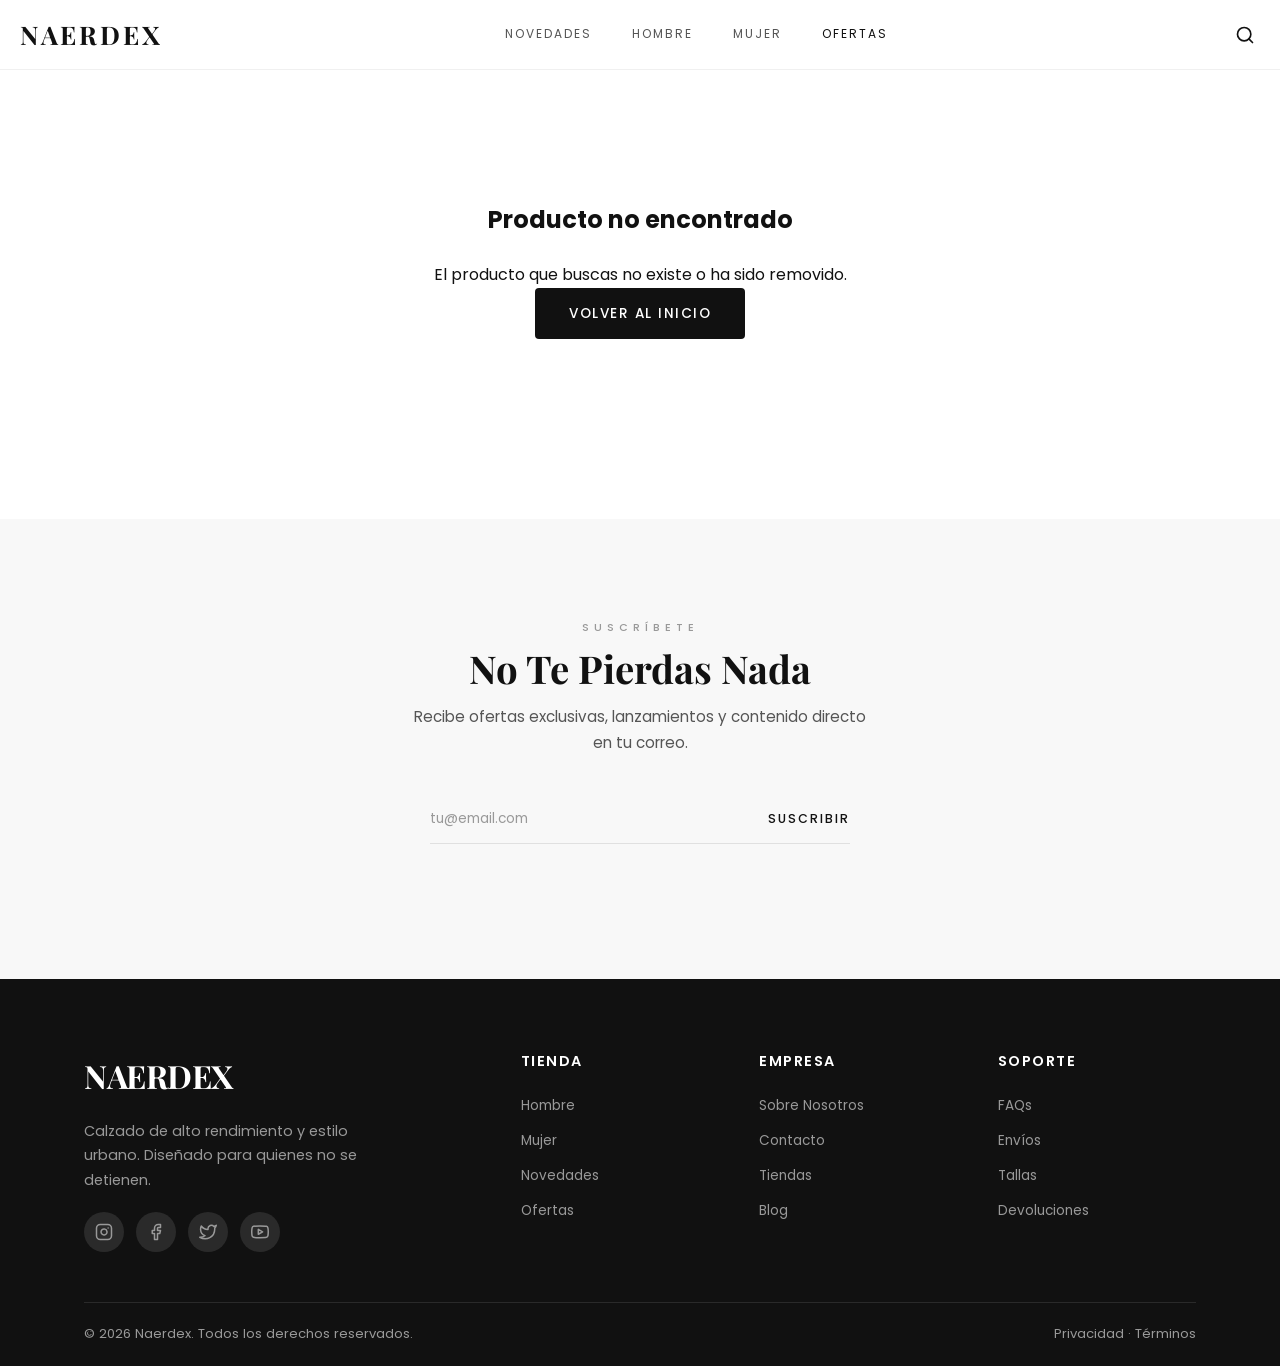
<file: producto.html>
<!DOCTYPE html>
<html lang="es">
<head>
    <meta charset="UTF-8">
    <meta name="viewport" content="width=device-width, initial-scale=1.0">
    <title>Producto | Naerdex</title>
    <meta name="description" content="Detalle del producto Naerdex. Información, especificaciones y reseñas.">
    <link rel="canonical" href="https://naerdex.com/producto.html">
    <link rel="icon" href="data:image/svg+xml,%3Csvg xmlns='http://www.w3.org/2000/svg' viewBox='0 0 64 64'%3E%3Crect width='64' height='64' rx='12' fill='%23111111'/%3E%3Ctext x='50%25' y='54%25' text-anchor='middle' dominant-baseline='middle' font-family='Arial,Helvetica,sans-serif' font-size='42' font-weight='900' fill='white'%3EN%3C/text%3E%3C/svg%3E">
    <link rel="preconnect" href="https://fonts.googleapis.com">
    <link rel="preconnect" href="https://fonts.gstatic.com" crossorigin>
    <link href="https://fonts.googleapis.com/css2?family=Playfair+Display:wght@400;500;600;700;800;900&family=Poppins:wght@300;400;500;600;700&display=swap" rel="stylesheet">
    <link rel="stylesheet" href="style.css">
</head>
<body>

    <div class="page-transition-overlay" id="page-transition"></div>

    <header class="header">
        <div class="container header-container">
            <a href="index.html" class="logo">NAERDEX</a>
            <nav class="nav" id="nav" role="navigation" aria-label="Navegación principal">
                <a href="novedades.html" class="nav-link">Novedades</a>
                <a href="hombre.html" class="nav-link">Hombre</a>
                <a href="mujer.html" class="nav-link">Mujer</a>
                <a href="ofertas.html" class="nav-link sale-link">Ofertas</a>
            </nav>
            <div class="header-actions">
                <button class="icon-btn search-btn" aria-label="Buscar">
                    <svg width="20" height="20" viewBox="0 0 24 24" fill="none" stroke="currentColor" stroke-width="2" stroke-linecap="round" stroke-linejoin="round"><circle cx="11" cy="11" r="8"></circle><line x1="21" y1="21" x2="16.65" y2="16.65"></line></svg>
                </button>
                <button class="icon-btn mobile-menu-btn" id="mobile-menu-btn" aria-label="Abrir menú" aria-expanded="false">
                    <svg class="menu-icon" width="22" height="22" viewBox="0 0 24 24" fill="none" stroke="currentColor" stroke-width="2" stroke-linecap="round" stroke-linejoin="round"><line x1="3" y1="6" x2="21" y2="6"></line><line x1="3" y1="12" x2="21" y2="12"></line><line x1="3" y1="18" x2="21" y2="18"></line></svg>
                    <svg class="close-icon" width="22" height="22" viewBox="0 0 24 24" fill="none" stroke="currentColor" stroke-width="2" stroke-linecap="round" stroke-linejoin="round" style="display:none"><line x1="18" y1="6" x2="6" y2="18"></line><line x1="6" y1="6" x2="18" y2="18"></line></svg>
                </button>
            </div>
        </div>
    </header>

    <div class="mobile-overlay" id="mobile-overlay"></div>

    <div class="search-overlay" id="search-overlay" role="dialog" aria-label="Buscar productos">
        <button class="search-close" aria-label="Cerrar búsqueda">
            <svg width="24" height="24" viewBox="0 0 24 24" fill="none" stroke="currentColor" stroke-width="2" stroke-linecap="round" stroke-linejoin="round"><line x1="18" y1="6" x2="6" y2="18"></line><line x1="6" y1="6" x2="18" y2="18"></line></svg>
        </button>
        <input type="text" class="search-input" placeholder="Buscar productos, categorías..." autocomplete="off">
        <div class="search-results"></div>
    </div>

    <main class="product-detail">
    </main>

    <!-- Newsletter -->
    <section class="newsletter-section">
        <div class="container newsletter-content fade-in">
            <span class="section-label">Suscríbete</span>
            <h2 class="section-title">No Te Pierdas Nada</h2>
            <p class="section-subtitle">Recibe ofertas exclusivas, lanzamientos y contenido directo en tu correo.</p>
            <form id="newsletter-form">
                <input type="email" placeholder="tu@email.com" required aria-label="Correo electrónico">
                <button type="submit">Suscribir</button>
            </form>
            <p id="newsletter-msg"></p>
        </div>
    </section>

    <!-- Footer -->
    <footer class="footer">
        <div class="container">
            <div class="footer-container">
                <div class="footer-brand">
                    <a href="index.html" class="logo">NAERDEX</a>
                    <p>Calzado de alto rendimiento y estilo urbano. Diseñado para quienes no se detienen.</p>
                    <div class="footer-social">
                        <a href="#" aria-label="Instagram"><svg width="18" height="18" viewBox="0 0 24 24" fill="none" stroke="currentColor" stroke-width="2" stroke-linecap="round" stroke-linejoin="round"><rect x="2" y="2" width="20" height="20" rx="5" ry="5"></rect><path d="M16 11.37A4 4 0 1 1 12.63 8 4 4 0 0 1 16 11.37z"></path><line x1="17.5" y1="6.5" x2="17.51" y2="6.5"></line></svg></a>
                        <a href="#" aria-label="Facebook"><svg width="18" height="18" viewBox="0 0 24 24" fill="none" stroke="currentColor" stroke-width="2" stroke-linecap="round" stroke-linejoin="round"><path d="M18 2h-3a5 5 0 0 0-5 5v3H7v4h3v8h4v-8h3l1-4h-4V7a1 1 0 0 1 1-1h3z"></path></svg></a>
                        <a href="#" aria-label="Twitter"><svg width="18" height="18" viewBox="0 0 24 24" fill="none" stroke="currentColor" stroke-width="2" stroke-linecap="round" stroke-linejoin="round"><path d="M23 3a10.9 10.9 0 0 1-3.14 1.53 4.48 4.48 0 0 0-7.86 3v1A10.66 10.66 0 0 1 3 4s-4 9 5 13a11.64 11.64 0 0 1-7 2c9 5 20 0 20-11.5a4.5 4.5 0 0 0-.08-.83A7.72 7.72 0 0 0 23 3z"></path></svg></a>
                        <a href="#" aria-label="YouTube"><svg width="18" height="18" viewBox="0 0 24 24" fill="none" stroke="currentColor" stroke-width="2" stroke-linecap="round" stroke-linejoin="round"><path d="M22.54 6.42a2.78 2.78 0 0 0-1.94-2C18.88 4 12 4 12 4s-6.88 0-8.6.46a2.78 2.78 0 0 0-1.94 2A29 29 0 0 0 1 11.75a29 29 0 0 0 .46 5.33A2.78 2.78 0 0 0 3.4 19.1c1.72.46 8.6.46 8.6.46s6.88 0 8.6-.46a2.78 2.78 0 0 0 1.94-2 29 29 0 0 0 .46-5.25 29 29 0 0 0-.46-5.43z"></path><polygon points="9.75 15.02 15.5 11.75 9.75 8.48 9.75 15.02"></polygon></svg></a>
                    </div>
                </div>
                <div class="footer-links">
                    <h4>Tienda</h4>
                    <a href="hombre.html">Hombre</a>
                    <a href="mujer.html">Mujer</a>
                    <a href="novedades.html">Novedades</a>
                    <a href="ofertas.html">Ofertas</a>
                </div>
                <div class="footer-links">
                    <h4>Empresa</h4>
                    <a href="sobre-nosotros.php">Sobre Nosotros</a>
                    <a href="contacto.php">Contacto</a>
                    <a href="tiendas.php">Tiendas</a>
                    <a href="blog.php">Blog</a>
                </div>
                <div class="footer-links">
                    <h4>Soporte</h4>
                    <a href="faqs.php">FAQs</a>
                    <a href="envios.php">Envíos</a>
                    <a href="tallas.php">Tallas</a>
                    <a href="devoluciones.php">Devoluciones</a>
                </div>
            </div>
            <div class="footer-bottom">
                <span>&copy; 2026 Naerdex. Todos los derechos reservados.</span>
                <div><a href="#">Privacidad</a> &middot; <a href="#">Términos</a></div>
            </div>
        </div>
    </footer>

    <button class="back-to-top" id="back-to-top" aria-label="Volver arriba">
        <svg width="20" height="20" viewBox="0 0 24 24" fill="none" stroke="currentColor" stroke-width="2.5" stroke-linecap="round" stroke-linejoin="round"><polyline points="18 15 12 9 6 15"></polyline></svg>
    </button>

    <script src="script.js" defer></script>
</body>
</html>
</file>
<file: style.css>
/* --- Variables y Configuración Base --- */
:root {
    --bg-main: #ffffff;
    --bg-secondary: #f8f8f8;
    --bg-dark: #1a1a1a;
    --bg-darker: #111111;
    --text-primary: #111111;
    --text-secondary: #555555;
    --text-light: #999999;
    --accent: #111111;
    --accent-hover: #333333;
    --sale-color: #8B0000;
    --card-shadow: 0 1px 3px rgba(0,0,0,0.04);
    --card-shadow-hover: 0 4px 20px rgba(0,0,0,0.08);
    --card-border: #e0e0e0;
    --font-family: 'Poppins', sans-serif;
    --font-display: 'Playfair Display', serif;
    --transition: all 0.4s cubic-bezier(0.25, 0.46, 0.45, 0.94);
    --transition-slow: all 0.6s cubic-bezier(0.25, 0.46, 0.45, 0.94);
    --header-height: 70px;
    --radius-sm: 4px;
    --radius-md: 4px;
    --radius-lg: 8px;
}

/* --- Dark Mode --- */
[data-theme="dark"] {
    --bg-main: #1a1a1a;
    --bg-secondary: #222222;
    --bg-dark: #111111;
    --bg-darker: #0a0a0a;
    --text-primary: #f0f0f0;
    --text-secondary: #aaaaaa;
    --text-light: #777777;
    --accent: #ffffff;
    --accent-hover: #cccccc;
    --sale-color: #ff6b6b;
    --card-shadow: 0 1px 3px rgba(0,0,0,0.2);
    --card-shadow-hover: 0 4px 20px rgba(0,0,0,0.4);
    --card-border: #2a2a2a;
}

[data-theme="dark"] .header {
    background: rgba(26, 26, 26, 0.97);
    border-bottom: 1px solid rgba(255,255,255,0.06);
}

[data-theme="dark"] .benefit-item {
    background: #222222;
}

[data-theme="dark"] .cat-card-image {
    background: #2a2a2a;
}

[data-theme="dark"] .price-filters {
    border-top-color: #2a2a2a;
}

[data-theme="dark"] .nav-link {
    color: #999999;
}

[data-theme="dark"] .nav-link.active {
    color: #f0f0f0;
}

[data-theme="dark"] .nav-link.active::after {
    background-color: var(--accent);
}

[data-theme="dark"] .nav {
    background-color: transparent;
}

[data-theme="dark"] .filter-btn {
    color: #aaa;
}

[data-theme="dark"] .filter-btn.active {
    color: #f0f0f0;
}

[data-theme="dark"] .filter-btn::after,
[data-theme="dark"] .filter-btn.active::after {
    background-color: #f0f0f0;
}

[data-theme="dark"] .buy-btn {
    border-color: #333;
    color: #f0f0f0;
}

[data-theme="dark"] .buy-btn:hover {
    background-color: #f0f0f0;
    color: #1a1a1a;
    border-color: #f0f0f0;
}

[data-theme="dark"] .newsletter-section {
    background: #111111;
}

[data-theme="dark"] .footer {
    background-color: #0a0a0a;
}

[data-theme="dark"] .footer-social a {
    background: #333;
}

[data-theme="dark"] .btn-primary {
    background-color: #f0f0f0;
    color: #1a1a1a;
}

[data-theme="dark"] .btn-primary:hover {
    background-color: #ccc;
}

[data-theme="dark"] .btn-outline {
    color: #f0f0f0;
    border-color: #f0f0f0;
}

[data-theme="dark"] .btn-outline:hover {
    background: #f0f0f0;
    color: #1a1a1a;
}

[data-theme="dark"] .back-to-top {
    background: #f0f0f0;
    color: #1a1a1a;
}

[data-theme="dark"] .search-overlay {
    background: rgba(10, 10, 10, 0.95);
}

[data-theme="dark"] .search-input {
    background: #333;
    color: #f0f0f0;
    border-color: #555;
}

[data-theme="dark"] .search-result-card {
    background: #222222;
    border-color: #2a2a2a;
}

[data-theme="dark"] .search-no-results {
    color: #777;
}

[data-theme="dark"] .product-detail {
    background: #1a1a1a;
    color: #f0f0f0;
}

[data-theme="dark"] .detail-main-image {
    background: #2a2a2a;
}

[data-theme="dark"] .detail-main-image img {
    mix-blend-mode: screen;
}

[data-theme="dark"] .detail-info {
    color: #f0f0f0;
}

[data-theme="dark"] .detail-type {
    color: #aaa;
}

[data-theme="dark"] .detail-description {
    color: #ccc;
}

[data-theme="dark"] .detail-specs {
    background: #222222;
    border-color: #2a2a2a;
}

[data-theme="dark"] .spec-row {
    border-bottom-color: #2a2a2a;
}

[data-theme="dark"] .spec-label {
    color: #aaa;
}

[data-theme="dark"] .spec-value {
    color: #f0f0f0;
}

[data-theme="dark"] .review-card {
    background: #222222;
    border-color: #2a2a2a;
}

[data-theme="dark"] .detail-buy-btn {
    background: var(--accent);
    color: #1a1a1a;
    border-color: var(--accent);
}

[data-theme="dark"] .detail-buy-btn:hover {
    background: var(--accent-hover);
}

[data-theme="dark"] .size-btn {
    border-color: #555;
    color: #f0f0f0;
}

[data-theme="dark"] .size-btn.active {
    background: var(--accent);
    color: #fff;
    border-color: var(--accent);
}

[data-theme="dark"] .thumb-btn {
    border-color: #333;
}

[data-theme="dark"] .thumb-btn.active {
    border-color: var(--accent);
}

[data-theme="dark"] .breadcrumb a {
    color: #aaa;
}

[data-theme="dark"] .breadcrumb span {
    color: #f0f0f0;
}

[data-theme="dark"] .old-price {
    color: #666;
}

[data-theme="dark"] .detail-disclaimer {
    color: #777;
}

[data-theme="dark"] .page-transition-overlay {
    background: #1a1a1a;
}

[data-theme="dark"] .load-more-btn {
    border-color: #333;
    color: #f0f0f0;
}

[data-theme="dark"] .load-more-btn:hover {
    background: #f0f0f0;
    color: #1a1a1a;
    border-color: #f0f0f0;
}

[data-theme="dark"] .detail-add-cart-btn {
    border-color: var(--accent) !important;
    color: var(--accent) !important;
}

* { margin: 0; padding: 0; box-sizing: border-box; }
html { scroll-behavior: smooth; }

body {
    font-family: var(--font-family);
    background-color: var(--bg-main);
    color: var(--text-primary);
    line-height: 1.7;
    overflow-x: hidden;
}

/* --- Accesibilidad --- */
.sr-only {
    position: absolute;
    width: 1px;
    height: 1px;
    padding: 0;
    margin: -1px;
    overflow: hidden;
    clip: rect(0, 0, 0, 0);
    white-space: nowrap;
    border: 0;
}

/* --- Container --- */
.container {
    width: 90%;
    max-width: 1300px;
    margin: 0 auto;
    padding: 0 20px;
}

/* --- Scroll offset --- */
.hero, .page-hero, .categories-section, .shop-section, .benefits-inline,
.new-arrivals, .sale-section, .newsletter-section {
    scroll-margin-top: var(--header-height);
}

/* --- Animaciones fade-in --- */
.fade-in {
    opacity: 0;
    transform: translateY(30px);
    transition: opacity 0.6s ease, transform 0.6s ease;
}

.fade-in-visible {
    opacity: 1;
    transform: translateY(0);
}

/* --- Stagger animation --- */
@keyframes staggerSlideUp {
    from {
        opacity: 0;
        transform: translateY(25px);
    }
    to {
        opacity: 1;
        transform: translateY(0);
    }
}

.stagger-item {
    opacity: 0;
    animation: staggerSlideUp 0.5s ease forwards;
}

/* --- Page Transition --- */
.page-transition-overlay {
    position: fixed;
    top: 0; left: 0;
    width: 100%; height: 100%;
    background: var(--bg-main);
    z-index: 10000;
    opacity: 0;
    pointer-events: none;
    transition: opacity 0.4s ease;
}

.page-transition-overlay.active {
    opacity: 1;
    pointer-events: all;
}

/* --- Botones --- */
.btn {
    display: inline-block;
    padding: 14px 34px;
    font-weight: 500;
    text-transform: uppercase;
    text-decoration: none;
    border-radius: var(--radius-sm);
    letter-spacing: 1.5px;
    transition: var(--transition);
    border: none;
    cursor: pointer;
    font-size: 0.85rem;
    font-family: var(--font-family);
}

.btn-primary {
    background-color: var(--text-primary);
    color: white;
}

.btn-primary:hover {
    background-color: #333;
    transform: translateY(-2px);
    box-shadow: 0 4px 15px rgba(0,0,0,0.15);
}

.btn-outline {
    background: transparent;
    color: var(--text-primary);
    border: 2px solid var(--text-primary);
}

.btn-outline:hover {
    background: var(--text-primary);
    color: white;
}

.btn-white {
    background: white;
    color: var(--text-primary);
}

.btn-white:hover {
    background: #f0f0f0;
    transform: translateY(-2px);
}

.btn-text {
    color: white;
    text-decoration: none;
    font-weight: 500;
    margin-top: 10px;
    display: inline-block;
    transition: var(--transition);
}

.btn-text:hover {
    letter-spacing: 2px;
}

/* --- Header & Nav --- */
.header {
    background: rgba(255, 255, 255, 0.97);
    backdrop-filter: blur(16px);
    -webkit-backdrop-filter: blur(16px);
    padding: 0;
    height: var(--header-height);
    position: sticky;
    top: 0;
    z-index: 1000;
    border-bottom: 1px solid rgba(0,0,0,0.06);
    display: flex;
    align-items: center;
}

.header-container {
    display: flex;
    justify-content: space-between;
    align-items: center;
    width: 100%;
}

.logo {
    font-family: var(--font-display);
    font-size: 1.6rem;
    font-weight: 700;
    color: var(--text-primary);
    text-decoration: none;
    letter-spacing: 3px;
}

.nav {
    display: flex;
    gap: 40px;
}

.nav-link {
    text-decoration: none;
    color: var(--text-secondary);
    font-weight: 400;
    font-size: 0.75rem;
    text-transform: uppercase;
    letter-spacing: 2px;
    position: relative;
    padding-bottom: 0;
    transition: opacity 0.3s ease;
}

.nav-link:hover { opacity: 0.5; }

.nav-link::after { display: none; }

.nav-link.active {
    color: var(--text-primary);
    font-weight: 500;
}

.nav-link.active::after { display: none; }

.sale-link { color: var(--text-primary); font-weight: 400; }

.header-actions { display: flex; gap: 12px; align-items: center; }

.icon-btn {
    background: none;
    border: none;
    cursor: pointer;
    display: flex;
    align-items: center;
    justify-content: center;
    color: var(--text-primary);
    padding: 5px;
    transition: var(--transition);
}

.icon-btn:hover { color: var(--accent); }

.icon-btn svg { display: block; }

/* --- Search Overlay --- */
.search-overlay {
    position: fixed;
    top: 0; left: 0;
    width: 100%; height: 100%;
    background: rgba(255, 255, 255, 0.97);
    backdrop-filter: blur(12px);
    -webkit-backdrop-filter: blur(12px);
    z-index: 2000;
    display: flex;
    flex-direction: column;
    align-items: center;
    justify-content: flex-start;
    padding-top: 120px;
    opacity: 0;
    pointer-events: none;
    transition: opacity 0.3s ease;
}

.search-overlay.active {
    opacity: 1;
    pointer-events: all;
}

.search-close {
    position: absolute;
    top: 24px;
    right: 30px;
    background: none;
    border: none;
    cursor: pointer;
    color: var(--text-primary);
    padding: 8px;
    transition: var(--transition);
}

.search-close:hover {
    color: var(--accent);
    transform: rotate(90deg);
}

.search-close svg { display: block; }

.search-input {
    width: 90%;
    max-width: 600px;
    padding: 18px 24px;
    font-size: 1.15rem;
    font-family: var(--font-family);
    border: 1px solid var(--card-border);
    border-radius: var(--radius-sm);
    outline: none;
    transition: var(--transition);
    background: var(--bg-main);
    color: var(--text-primary);
}

.search-input::placeholder {
    color: var(--text-light);
}

.search-input:focus {
    border-color: var(--accent);
    box-shadow: 0 0 0 3px rgba(0,0,0,0.05);
}

.search-results {
    width: 90%;
    max-width: 600px;
    margin-top: 20px;
}

.search-results-grid {
    display: flex;
    flex-direction: column;
    gap: 10px;
}

.search-result-card {
    display: flex;
    align-items: center;
    gap: 16px;
    padding: 14px 18px;
    background: var(--bg-main);
    border: 1px solid var(--card-border);
    border-radius: var(--radius-sm);
    text-decoration: none;
    color: var(--text-primary);
    transition: var(--transition);
}

.search-result-card:hover {
    border-color: var(--accent);
    box-shadow: var(--card-shadow-hover);
    transform: translateY(-2px);
}

.search-result-card img {
    width: 60px;
    height: 45px;
    object-fit: cover;
    border-radius: var(--radius-sm);
}

.search-result-info {
    display: flex;
    flex-direction: column;
    gap: 2px;
}

.search-result-brand {
    font-size: 0.62rem;
    text-transform: uppercase;
    letter-spacing: 1.5px;
    color: var(--accent);
    font-weight: 700;
}

.search-result-type {
    font-size: 0.68rem;
    text-transform: uppercase;
    letter-spacing: 1px;
    color: var(--text-light);
}

.search-result-name {
    font-size: 0.92rem;
    font-weight: 600;
}

.search-result-price {
    font-size: 0.88rem;
    color: var(--accent);
    font-weight: 600;
}

.search-no-results {
    text-align: center;
    color: var(--text-secondary);
    padding: 30px;
    font-size: 0.95rem;
}

/* --- Menú Móvil --- */
.mobile-menu-btn { display: none; }

.mobile-overlay {
    display: none;
    position: fixed;
    top: 0; left: 0;
    width: 100%; height: 100%;
    background: rgba(0, 0, 0, 0.5);
    z-index: 999;
    opacity: 0;
    transition: opacity 0.3s ease;
    backdrop-filter: blur(2px);
}

.mobile-overlay.active {
    display: block;
    opacity: 1;
}

/* --- Hero Section --- */
.hero {
    min-height: 85vh;
    display: flex;
    align-items: center;
    justify-content: center;
    position: relative;
    background-size: cover;
    background-position: center;
    background-repeat: no-repeat;
    padding: 120px 0;
    overflow: hidden;
}

.hero::before {
    content: '';
    position: absolute;
    inset: 0;
    background: linear-gradient(135deg, rgba(0,0,0,0.65) 0%, rgba(0,0,0,0.25) 100%);
    z-index: 1;
}

.hero-inner {
    position: relative;
    z-index: 2;
    display: flex;
    flex-direction: column;
    align-items: center;
    text-align: center;
    gap: 40px;
    max-width: 700px;
}

.hero-text {
    display: flex;
    flex-direction: column;
    align-items: center;
}

.hero-label {
    display: block;
    text-transform: uppercase;
    letter-spacing: 6px;
    font-size: 0.7rem;
    color: rgba(255,255,255,0.8);
    font-weight: 500;
    margin-bottom: 24px;
}

.hero-title {
    font-family: var(--font-display);
    font-size: clamp(3.5rem, 7vw, 6.5rem);
    font-weight: 700;
    line-height: 0.95;
    color: #fff;
    margin-bottom: 32px;
    text-shadow: 0 2px 20px rgba(0,0,0,0.3);
}

.hero-line {
    width: 60px;
    height: 1px;
    background: rgba(255,255,255,0.6);
    margin-left: auto;
    margin-right: auto;
    margin-bottom: 28px;
}

.hero-description {
    font-size: 1rem;
    color: rgba(255,255,255,0.8);
    font-weight: 300;
    line-height: 1.8;
    max-width: 480px;
    margin-left: auto;
    margin-right: auto;
    margin-bottom: 36px;
}

.hero-link {
    display: inline-block;
    font-size: 0.8rem;
    font-weight: 500;
    text-transform: uppercase;
    letter-spacing: 2px;
    color: #fff;
    text-decoration: none;
    position: relative;
    transition: var(--transition);
}

.hero-link::after {
    content: '';
    position: absolute;
    bottom: -4px;
    left: 0;
    width: 0;
    height: 1px;
    background: #fff;
    transition: width 0.4s cubic-bezier(0.25, 0.46, 0.45, 0.94);
}

.hero-link:hover::after {
    width: 100%;
}

/* --- Page Hero (Sub-páginas) --- */
.page-hero {
    height: 45vh;
    min-height: 320px;
    background-size: cover;
    background-position: center;
    position: relative;
    display: flex;
    align-items: center;
    justify-content: center;
    color: white;
    text-align: center;
    overflow: hidden;
}

.page-hero::before {
    content: '';
    position: absolute;
    inset: 0;
    background: linear-gradient(135deg, rgba(0,0,0,0.6) 0%, rgba(0,0,0,0.1) 100%);
    z-index: 1;
}

.page-hero .hero-content {
    position: relative;
    z-index: 10;
    max-width: 700px;
}

.page-hero .hero-subtitle {
    text-transform: uppercase;
    letter-spacing: 5px;
    font-size: 0.75rem;
    color: rgba(255,255,255,0.8);
    font-weight: 400;
}

.page-hero .hero-title {
    font-family: var(--font-display);
    font-size: 3.2rem;
    font-weight: 700;
    line-height: 1.1;
    margin: 15px 0 18px;
    text-shadow: 0 2px 10px rgba(0,0,0,0.3);
}

.page-hero .hero-description {
    font-size: 1rem;
    margin-bottom: 0;
    font-weight: 300;
    opacity: 0.9;
    max-width: 500px;
    margin-left: auto;
    margin-right: auto;
    line-height: 1.7;
}

/* Sale badge */
.sale-badge {
    display: inline-block;
    background: #d32f2f;
    color: #fff;
    font-size: 0.85rem;
    font-weight: 600;
    text-transform: uppercase;
    letter-spacing: 3px;
    padding: 10px 28px;
    margin-bottom: 20px;
    box-shadow: 0 4px 20px rgba(211,47,47,0.4);
}

/* Page hero backgrounds */
.page-hero-men {
    background-image: url('https://images.pexels.com/photos/13536939/pexels-photo-13536939.jpeg?auto=compress&cs=tinysrgb&w=1600');
}

.page-hero-women {
    background: url('https://images.pexels.com/photos/18904268/pexels-photo-18904268.jpeg?auto=compress&cs=tinysrgb&w=1920') center/cover no-repeat;
}

.page-hero-new {
    background-image: url('https://images.pexels.com/photos/18110858/pexels-photo-18110858.jpeg?auto=compress&cs=tinysrgb&w=1600');
}

.page-hero-sale {
    background: url('https://images.pexels.com/photos/4434387/pexels-photo-4434387.jpeg?auto=compress&cs=tinysrgb&w=1920') center/cover no-repeat;
}

/* --- Categories Section --- */
.categories-section {
    padding: 40px 0 80px;
}

.categories-grid {
    display: grid;
    grid-template-columns: 1.2fr 0.8fr;
    gap: 20px;
    margin-bottom: 20px;
}

.cat-card {
    display: flex;
    flex-direction: column;
    text-decoration: none;
    color: inherit;
    overflow: hidden;
    transition: var(--transition);
}

.cat-card:hover {
    opacity: 0.85;
}

.cat-card-image {
    overflow: hidden;
    background: var(--bg-secondary);
}

.cat-card-large .cat-card-image {
    height: 420px;
}

.cat-card-tall .cat-card-image {
    height: 420px;
}

.cat-card-image img {
    width: 100%;
    height: 100%;
    object-fit: cover;
    display: block;
    transition: transform 0.8s cubic-bezier(0.25, 0.46, 0.45, 0.94);
}

.cat-card:hover .cat-card-image img {
    transform: scale(1.03);
}

.cat-card-info {
    display: flex;
    justify-content: space-between;
    align-items: center;
    padding: 20px 0;
}

.cat-card-label {
    font-family: var(--font-display);
    font-size: 1.4rem;
    font-weight: 600;
    color: var(--text-primary);
}

.cat-card-link {
    font-size: 0.75rem;
    text-transform: uppercase;
    letter-spacing: 2px;
    color: var(--text-light);
    transition: var(--transition);
}

.cat-card:hover .cat-card-link {
    color: var(--text-primary);
}

/* Banner Novedades */
.cat-banner {
    display: block;
    position: relative;
    overflow: hidden;
    text-decoration: none;
    color: inherit;
    height: 280px;
    transition: var(--transition);
}

.cat-banner:hover {
    opacity: 0.9;
}

.cat-banner-image {
    position: absolute;
    inset: 0;
}

.cat-banner-image img {
    width: 100%;
    height: 100%;
    object-fit: cover;
    display: block;
}

.cat-banner-info {
    position: absolute;
    inset: 0;
    display: flex;
    flex-direction: column;
    justify-content: center;
    align-items: center;
    background: rgba(0,0,0,0.35);
    z-index: 2;
}

.cat-banner-label {
    font-family: var(--font-display);
    font-size: 2rem;
    font-weight: 700;
    color: white;
    margin-bottom: 12px;
}

.cat-banner-link {
    font-size: 0.75rem;
    text-transform: uppercase;
    letter-spacing: 3px;
    color: rgba(255,255,255,0.8);
    transition: var(--transition);
}

.cat-banner:hover .cat-banner-link {
    color: white;
}

/* --- Section Headers --- */
.section-header {
    text-align: center;
    margin-bottom: 50px;
}

.section-header-text {
    text-align: left;
}

.section-label {
    text-transform: uppercase;
    letter-spacing: 5px;
    font-size: 0.68rem;
    color: var(--text-light);
    font-weight: 500;
    margin-bottom: 8px;
    display: block;
}

.section-title {
    font-family: var(--font-display);
    font-size: 2.4rem;
    font-weight: 700;
    line-height: 1.2;
}

.section-subtitle {
    color: var(--text-secondary);
    font-size: 0.95rem;
    margin-top: 10px;
    max-width: 500px;
    margin-left: auto;
    margin-right: auto;
    line-height: 1.7;
}

/* --- New Arrivals Section --- */
.new-arrivals {
    padding: 80px 0 60px;
}

/* --- Shop Section & Grid --- */
.shop-section { padding: 80px 0 40px; }

.shop-header {
    display: flex;
    justify-content: space-between;
    align-items: flex-end;
    margin-bottom: 40px;
    flex-wrap: wrap;
    gap: 12px;
}

.display-count-wrap { display: flex; align-items: center; gap: 8px; }
.display-count-label { font-size: 0.82rem; color: var(--text-light); text-transform: uppercase; letter-spacing: 1px; }
.display-count-select {
    padding: 6px 12px;
    border: 1px solid var(--card-border);
    background: var(--bg-main);
    font-family: var(--font-family);
    font-size: 0.82rem;
    cursor: pointer;
    outline: none;
}
.display-count-select:focus { border-color: var(--accent); }

.filters { display: flex; gap: 24px; }

.filter-btn {
    padding: 0;
    border: none;
    background: none;
    cursor: pointer;
    font-weight: 400;
    transition: var(--transition);
    font-family: var(--font-family);
    font-size: 0.82rem;
    color: var(--text-light);
    position: relative;
    text-transform: uppercase;
    letter-spacing: 1px;
}

.filter-btn::after {
    content: '';
    position: absolute;
    bottom: -4px;
    left: 0;
    width: 0;
    height: 1px;
    background: var(--text-primary);
    transition: width 0.3s ease;
}

.filter-btn:hover {
    color: var(--text-primary);
}

.filter-btn.active {
    color: var(--text-primary);
}

.filter-btn.active::after {
    width: 100%;
}

/* --- Price Filters --- */
.price-filters {
    display: flex;
    gap: 20px;
    padding-top: 30px;
    margin-top: 10px;
    border-top: 1px solid var(--card-border);
}

.price-filter-btn {
    padding: 0;
    border: none;
    background: none;
    cursor: pointer;
    font-weight: 400;
    transition: var(--transition);
    font-family: var(--font-family);
    font-size: 0.78rem;
    color: var(--text-light);
    text-transform: uppercase;
    letter-spacing: 0.5px;
}

.price-filter-btn:hover {
    color: var(--text-primary);
}

.price-filter-btn.active {
    color: var(--text-primary);
    font-weight: 500;
}

/* --- Product Grid --- */
.product-grid {
    display: grid;
    grid-template-columns: repeat(4, 1fr);
    gap: 40px;
}

/* --- Product Cards --- */
.product-card {
    background: transparent;
    border-radius: 0;
    overflow: hidden;
    transition: var(--transition);
    display: flex;
    flex-direction: column;
    border: none;
    box-shadow: none;
}

.product-card:hover {
    box-shadow: none;
    transform: none;
    border: none;
}

.product-card-link {
    text-decoration: none;
    color: inherit;
    display: block;
    flex: 1;
}

.product-card-actions {
    padding: 0 16px 16px;
}

.product-image-wrap {
    background-color: #ffffff;
    width: 100%;
    height: 260px;
    display: flex;
    align-items: center;
    justify-content: center;
    position: relative;
    padding: 20px;
    overflow: hidden;
}

.product-card-image {
    max-width: 85%;
    max-height: 85%;
    object-fit: contain;
    mix-blend-mode: multiply;
    transition: transform 0.5s cubic-bezier(0.25, 0.46, 0.45, 0.94);
}

.product-card:hover .product-card-image { transform: scale(1.05); }

.new-badge {
    position: absolute;
    top: 14px;
    left: 14px;
    background-color: var(--text-primary);
    color: white;
    font-size: 0.65rem;
    font-weight: 600;
    padding: 4px 10px;
    border-radius: var(--radius-sm);
    text-transform: uppercase;
    letter-spacing: 1px;
    z-index: 2;
}

.sale-badge {
    position: absolute;
    top: 14px;
    right: 14px;
    background-color: var(--sale-color);
    color: white;
    font-size: 0.65rem;
    font-weight: 600;
    padding: 4px 10px;
    border-radius: var(--radius-sm);
    text-transform: uppercase;
    letter-spacing: 0.5px;
    z-index: 2;
}

.product-info {
    padding: 18px 16px 14px;
    text-align: center;
    flex: 1;
    display: flex;
    flex-direction: column;
    justify-content: center;
}

.product-brand {
    display: inline-block;
    font-size: 0.68rem;
    color: var(--accent);
    text-transform: uppercase;
    letter-spacing: 2px;
    font-weight: 700;
    margin-bottom: 2px;
}

.product-type {
    font-size: 0.72rem;
    color: var(--text-light);
    text-transform: uppercase;
    letter-spacing: 1.5px;
    font-weight: 500;
}

.product-title {
    font-size: 0.95rem;
    font-weight: 500;
    margin: 6px 0 6px;
    color: var(--text-primary);
    line-height: 1.3;
}

.card-stars {
    display: flex;
    justify-content: center;
    gap: 2px;
    margin-bottom: 4px;
}

.card-stars .star {
    font-size: 0.75rem;
    color: #ddd;
}

.card-stars .star.filled {
    color: #f5a623;
}

.price-wrap {
    font-size: 1.25rem;
    font-weight: 700;
    color: var(--accent);
}

.old-price {
    font-size: 0.9rem;
    color: #aaa;
    text-decoration: line-through;
    margin-right: 8px;
    font-weight: 400;
}

/* --- Botón de Compra --- */
.buy-btn {
    display: block;
    width: 100%;
    padding: 11px;
    background: none;
    border: 1px solid var(--card-border);
    color: var(--text-primary);
    text-align: center;
    text-decoration: none;
    font-weight: 500;
    text-transform: uppercase;
    transition: var(--transition);
    font-family: var(--font-family);
    font-size: 0.75rem;
    border-radius: var(--radius-sm);
    letter-spacing: 1px;
}

.buy-btn:hover {
    background-color: var(--text-primary);
    border-color: var(--text-primary);
    color: white;
    transform: translateY(-1px);
}

/* --- Sale Section --- */
.sale-section {
    padding: 80px 0;
    background: var(--bg-secondary);
}

.sale-section .section-label {
    color: var(--sale-color);
}

.sale-banner {
    display: flex;
    align-items: center;
    justify-content: center;
    gap: 15px;
    margin-bottom: 40px;
    padding: 16px 30px;
    background: var(--sale-color);
    color: white;
    border-radius: var(--radius-sm);
    font-weight: 500;
    font-size: 0.9rem;
    letter-spacing: 0.5px;
    max-width: 600px;
    margin-left: auto;
    margin-right: auto;
}

.sale-banner svg {
    flex-shrink: 0;
}

/* --- Benefits Section --- */
.benefits-inline {
    padding: 60px 0;
    border-top: 1px solid var(--card-border);
    border-bottom: 1px solid var(--card-border);
}

.benefits-row {
    display: flex;
    justify-content: center;
    align-items: center;
    gap: 0;
}

.benefit-col {
    flex: 1;
    text-align: center;
    padding: 10px 40px;
}

.benefit-col h4 {
    font-family: var(--font-display);
    font-size: 1.1rem;
    font-weight: 600;
    margin-bottom: 6px;
    color: var(--text-primary);
}

.benefit-col p {
    color: var(--text-light);
    font-size: 0.82rem;
}

.benefit-separator {
    width: 1px;
    height: 40px;
    background: var(--card-border);
    flex-shrink: 0;
}

/* --- Newsletter Section --- */
.newsletter-section {
    padding: 100px 0;
    background: var(--bg-secondary);
    text-align: center;
}

.newsletter-content {
    max-width: 500px;
    margin: 0 auto;
}

.newsletter-section .section-label {
    color: var(--text-light);
}

.newsletter-section .section-title {
    font-family: var(--font-display);
    color: var(--text-primary);
    margin-bottom: 14px;
    line-height: 1.15;
}

.newsletter-section .section-subtitle {
    color: var(--text-secondary);
    margin-bottom: 40px;
}

#newsletter-form {
    display: flex;
    gap: 0;
    max-width: 420px;
    margin: 0 auto;
    border-bottom: 1px solid var(--card-border);
}

#newsletter-form input[type="email"] {
    flex: 1;
    padding: 14px 0;
    border: none;
    border-bottom: none;
    background: transparent;
    color: var(--text-primary);
    font-family: var(--font-family);
    font-size: 0.85rem;
    outline: none;
    transition: var(--transition);
}

#newsletter-form input[type="email"]::placeholder {
    color: var(--text-light);
}

#newsletter-form button {
    padding: 14px 0;
    background: none;
    color: var(--text-primary);
    border: none;
    border-bottom: none;
    font-family: var(--font-family);
    font-weight: 500;
    font-size: 0.78rem;
    cursor: pointer;
    transition: var(--transition);
    text-transform: uppercase;
    letter-spacing: 2px;
    white-space: nowrap;
}

#newsletter-form button:hover {
    color: var(--text-secondary);
}

#newsletter-msg {
    margin-top: 15px;
    font-size: 0.85rem;
    color: var(--text-light);
    min-height: 20px;
}

#newsletter-msg.success {
    color: #2ecc71;
}

/* --- Footer --- */
.footer {
    background-color: var(--bg-darker);
    padding: 70px 0 0;
    color: white;
}

.footer-container {
    display: grid;
    grid-template-columns: 2fr 1fr 1fr 1fr;
    gap: 40px;
    padding-bottom: 50px;
}

.footer-brand .logo {
    font-family: var(--font-display);
    font-size: 2rem;
    font-weight: 700;
    margin-bottom: 15px;
    display: block;
    color: white;
    letter-spacing: -0.5px;
}

.footer-brand p {
    color: var(--text-light);
    max-width: 280px;
    line-height: 1.7;
    font-size: 0.9rem;
}

.footer-social {
    display: flex;
    gap: 12px;
    margin-top: 20px;
}

.footer-social a {
    display: flex;
    align-items: center;
    justify-content: center;
    width: 40px;
    height: 40px;
    border-radius: 50%;
    background: #2a2a2a;
    color: var(--text-light);
    text-decoration: none;
    transition: var(--transition);
}

.footer-social a:hover {
    background: #444;
    color: white;
}

.footer-social a svg {
    display: block;
}

.footer-links h4 {
    margin-bottom: 20px;
    font-weight: 600;
    font-size: 0.9rem;
    color: white;
    text-transform: uppercase;
    letter-spacing: 1.5px;
}

.footer-links a {
    display: block;
    text-decoration: none;
    color: var(--text-light);
    margin-bottom: 12px;
    transition: var(--transition);
    font-size: 0.85rem;
}

.footer-links a:hover {
    color: white;
    padding-left: 4px;
}

.footer-bottom {
    border-top: 1px solid #2a2a2a;
    padding: 20px 0;
    display: flex;
    justify-content: space-between;
    align-items: center;
    font-size: 0.82rem;
    color: var(--text-light);
}

.footer-bottom a {
    color: var(--text-light);
    text-decoration: none;
    transition: var(--transition);
}

.footer-bottom a:hover {
    color: white;
}

/* --- Botón Volver Arriba --- */
.back-to-top {
    position: fixed;
    bottom: 30px;
    right: 30px;
    width: 44px;
    height: 44px;
    border-radius: 50%;
    background: var(--text-primary);
    color: white;
    border: none;
    cursor: pointer;
    display: flex;
    align-items: center;
    justify-content: center;
    z-index: 900;
    opacity: 0;
    visibility: hidden;
    transform: translateY(20px);
    transition: var(--transition);
    box-shadow: 0 2px 10px rgba(0,0,0,0.15);
}

.back-to-top.visible {
    opacity: 1;
    visibility: visible;
    transform: translateY(0);
}

.back-to-top:hover {
    background: var(--accent);
    transform: translateY(-3px);
}

/* --- Skeleton Loading --- */
.skeleton-card {
    background: var(--bg-main);
    border-radius: var(--radius-md);
    overflow: hidden;
    border: 1px solid var(--card-border);
    box-shadow: none;
}

.skeleton-image {
    width: 100%;
    height: 260px;
    background: linear-gradient(90deg, var(--bg-secondary) 25%, var(--card-border) 50%, var(--bg-secondary) 75%);
    background-size: 200% 100%;
    animation: skeletonPulse 1.5s ease-in-out infinite;
}

.skeleton-text {
    padding: 18px 16px;
}

.skeleton-line {
    height: 12px;
    border-radius: 6px;
    background: linear-gradient(90deg, var(--bg-secondary) 25%, var(--card-border) 50%, var(--bg-secondary) 75%);
    background-size: 200% 100%;
    animation: skeletonPulse 1.5s ease-in-out infinite;
    margin-bottom: 10px;
}

.skeleton-line.short { width: 40%; }
.skeleton-line.medium { width: 65%; }
.skeleton-line.long { width: 85%; }

@keyframes skeletonPulse {
    0% { background-position: 200% 0; }
    100% { background-position: -200% 0; }
}

/* --- Product Grid Transition --- */
.product-grid {
    transition: opacity 0.3s ease, transform 0.3s ease;
}

.product-grid.fading {
    opacity: 0;
    transform: scale(0.98);
}

/* --- Botón Cargar Más --- */
.load-more-wrap {
    text-align: center;
    padding: 40px 0 20px;
}

.load-more-btn {
    padding: 14px 48px;
    border: 1px solid var(--card-border);
    background: none;
    color: var(--text-primary);
    font-weight: 500;
    text-transform: uppercase;
    letter-spacing: 1.5px;
    font-size: 0.85rem;
    font-family: var(--font-family);
    border-radius: var(--radius-sm);
    cursor: pointer;
    transition: var(--transition);
}

.load-more-btn:hover {
    background: var(--text-primary);
    color: white;
    border-color: var(--text-primary);
    transform: translateY(-1px);
    box-shadow: 0 2px 10px rgba(0,0,0,0.15);
}

.sale-badge-wrap {
    display: flex;
    flex-direction: column;
    position: absolute;
    top: 14px;
    right: 14px;
    z-index: 3;
    gap: 6px;
}

.sale-badge-wrap .sale-badge {
    position: static;
}

/* --- Mensaje de productos vacíos --- */
.no-products-msg {
    grid-column: 1 / -1;
    text-align: center;
    padding: 3rem;
    color: var(--text-secondary);
    font-size: 1.1rem;
}

/* =============================================
   PRODUCT DETAIL
   ============================================= */

.product-detail {
    padding: 30px 0 80px;
}

.breadcrumb {
    font-size: 0.85rem;
    color: var(--text-light);
    margin-bottom: 30px;
}

.breadcrumb a {
    color: var(--text-secondary);
    text-decoration: none;
    transition: var(--transition);
}

.breadcrumb a:hover {
    color: var(--accent);
}

.breadcrumb span {
    color: var(--text-primary);
}

.detail-layout {
    display: grid;
    grid-template-columns: 1fr 1fr;
    gap: 50px;
    align-items: start;
}

.detail-gallery {
    position: sticky;
    top: calc(var(--header-height) + 20px);
}

.detail-main-image {
    background: #ffffff;
    border-radius: var(--radius-md);
    overflow: hidden;
    position: relative;
    display: flex;
    align-items: center;
    justify-content: center;
    padding: 30px;
    height: 450px;
}

.detail-main-image img {
    max-width: 100%;
    max-height: 100%;
    object-fit: contain;
    mix-blend-mode: multiply;
    transition: transform 0.3s ease;
}

.detail-main-image:hover img {
    transform: scale(1.05);
}

.detail-main-image .new-badge,
.detail-main-image .sale-badge {
    position: absolute;
    top: 16px;
    z-index: 2;
}

.detail-main-image .new-badge {
    left: 16px;
}

.detail-main-image .sale-badge {
    right: 16px;
    left: auto;
}

.detail-thumbnails {
    display: flex;
    gap: 10px;
    margin-top: 12px;
}

.thumb-btn {
    width: 80px;
    height: 60px;
    border-radius: var(--radius-sm);
    overflow: hidden;
    border: 2px solid transparent;
    cursor: pointer;
    background: var(--bg-secondary);
    padding: 4px;
    transition: var(--transition);
}

.thumb-btn.active {
    border-color: var(--accent);
}

.thumb-btn:hover {
    border-color: var(--accent);
}

.thumb-btn img {
    width: 100%;
    height: 100%;
    object-fit: cover;
    border-radius: 4px;
    mix-blend-mode: multiply;
}

.detail-brand {
    font-size: 0.72rem;
    text-transform: uppercase;
    letter-spacing: 2.5px;
    color: var(--accent);
    font-weight: 700;
    margin-bottom: 4px;
}

.detail-type {
    font-size: 0.75rem;
    text-transform: uppercase;
    letter-spacing: 2px;
    color: var(--text-light);
    font-weight: 500;
    margin-bottom: 8px;
}

.detail-name {
    font-family: var(--font-display);
    font-size: 2rem;
    font-weight: 700;
    line-height: 1.2;
    margin-bottom: 12px;
    color: var(--text-primary);
}

.detail-rating {
    display: flex;
    align-items: center;
    gap: 6px;
    margin-bottom: 16px;
}

.detail-rating .star {
    font-size: 1rem;
    color: #ddd;
}

.detail-rating .star.filled {
    color: #f5a623;
}

.detail-rating .rating-number {
    font-weight: 700;
    font-size: 0.9rem;
    margin-left: 4px;
}

.detail-rating .review-count {
    color: var(--text-light);
    font-size: 0.85rem;
}

.detail-price {
    font-size: 1.6rem;
    font-weight: 700;
    color: var(--accent);
    margin-bottom: 20px;
}

.detail-price .old-price {
    font-size: 1.1rem;
}

.detail-description {
    font-size: 0.95rem;
    color: var(--text-secondary);
    line-height: 1.8;
    margin-bottom: 28px;
}

.detail-sizes {
    margin-bottom: 28px;
}

.detail-label {
    display: block;
    font-size: 0.85rem;
    font-weight: 600;
    margin-bottom: 10px;
    color: var(--text-primary);
}

.size-selector {
    display: flex;
    gap: 8px;
    flex-wrap: wrap;
}

.size-btn {
    min-width: 48px;
    padding: 8px 14px;
    border: 1px solid var(--card-border);
    border-radius: var(--radius-sm);
    background: none;
    cursor: pointer;
    font-weight: 400;
    font-size: 0.85rem;
    transition: var(--transition);
    font-family: var(--font-family);
    color: var(--text-primary);
}

.size-btn:hover {
    border-color: var(--accent);
    color: var(--accent);
}

.size-btn.active {
    background: var(--accent);
    color: white;
    border-color: var(--accent);
}

.detail-buy-btn {
    margin-bottom: 10px;
}

.detail-disclaimer {
    font-size: 0.78rem;
    color: var(--text-light);
    text-align: center;
    margin-bottom: 0;
}

.detail-specs {
    margin-top: 30px;
    padding: 20px;
    background: var(--bg-secondary);
    border-radius: var(--radius-md);
    border: 1px solid var(--card-border);
}

.spec-row {
    display: flex;
    justify-content: space-between;
    padding: 10px 0;
    border-bottom: 1px solid var(--card-border);
}

.spec-row:last-child {
    border-bottom: none;
}

.spec-label {
    font-size: 0.85rem;
    color: var(--text-light);
    font-weight: 500;
}

.spec-value {
    font-size: 0.85rem;
    color: var(--text-primary);
    font-weight: 600;
}

/* --- Páginas de Contenido Estático --- */
.page-content {
    padding: 60px 0 80px;
}

.page-content h2 {
    font-family: var(--font-display);
    font-size: 1.8rem;
    font-weight: 700;
    margin-bottom: 20px;
    color: var(--text-primary);
}

.page-content h3 {
    font-family: var(--font-display);
    font-size: 1.3rem;
    font-weight: 600;
    margin-bottom: 15px;
    margin-top: 40px;
    color: var(--text-primary);
}

.page-content p {
    font-size: 0.95rem;
    line-height: 1.8;
    color: var(--text-secondary);
    margin-bottom: 20px;
}

.page-content ul, .page-content ol {
    font-size: 0.95rem;
    line-height: 1.8;
    color: var(--text-secondary);
    margin-bottom: 20px;
    padding-left: 25px;
}

.page-content li {
    margin-bottom: 10px;
}

.page-hero-small {
    height: 35vh;
    min-height: 280px;
    display: flex;
    align-items: center;
    justify-content: center;
    text-align: center;
    background: var(--bg-dark);
    position: relative;
    overflow: hidden;
}

.page-hero-small .hero-content {
    position: relative;
    z-index: 10;
    max-width: 700px;
}

.page-hero-small .hero-subtitle {
    text-transform: uppercase;
    letter-spacing: 4px;
    font-size: 0.75rem;
    font-weight: 600;
    color: var(--text-light);
    display: block;
    margin-bottom: 12px;
}

.page-hero-small .hero-title {
    font-family: var(--font-display);
    font-size: clamp(2rem, 5vw, 3rem);
    font-weight: 700;
    color: white;
    margin: 0;
}

.content-grid {
    display: grid;
    grid-template-columns: 1fr 1fr;
    gap: 50px;
    align-items: start;
}

.content-card {
    background: var(--bg-secondary);
    border: 1px solid var(--card-border);
    border-radius: var(--radius-md);
    padding: 30px;
    transition: var(--transition);
}

.content-card:hover {
    box-shadow: var(--card-shadow-hover);
}

.content-card .card-icon {
    font-size: 2rem;
    margin-bottom: 15px;
    display: block;
}

.content-card h3 {
    margin-top: 0;
}

.content-card p {
    font-size: 0.9rem;
    margin-bottom: 0;
}

/* --- Tabla de Tallas --- */
.size-chart {
    width: 100%;
    border-collapse: collapse;
    margin: 30px 0;
    font-size: 0.9rem;
}

.size-chart thead th {
    background: var(--bg-dark);
    color: white;
    padding: 14px 20px;
    text-align: left;
    font-weight: 600;
    letter-spacing: 1px;
    font-size: 0.8rem;
    text-transform: uppercase;
}

.size-chart tbody td {
    padding: 14px 20px;
    border-bottom: 1px solid var(--card-border);
    color: var(--text-secondary);
}

.size-chart tbody tr:nth-child(even) {
    background: var(--bg-secondary);
}

.size-chart tbody tr:hover {
    background: var(--bg-secondary);
}

/* --- FAQs Accordion --- */
.faq-list {
    max-width: 800px;
    margin: 0 auto;
}

.faq-item {
    border-bottom: 1px solid var(--card-border);
    padding: 20px 0;
}

.faq-question {
    display: flex;
    justify-content: space-between;
    align-items: center;
    cursor: pointer;
    font-weight: 600;
    font-size: 1rem;
    color: var(--text-primary);
    user-select: none;
}

.faq-question:hover {
    color: var(--accent);
}

.faq-question .faq-toggle {
    font-size: 1.2rem;
    transition: var(--transition);
    color: var(--text-light);
}

.faq-item.active .faq-question .faq-toggle {
    transform: rotate(45deg);
}

.faq-answer {
    max-height: 0;
    overflow: hidden;
    transition: max-height 0.3s ease, padding 0.3s ease;
    color: var(--text-secondary);
    font-size: 0.9rem;
    line-height: 1.7;
}

.faq-item.active .faq-answer {
    max-height: 300px;
    padding-top: 15px;
}

/* --- Contact Form --- */
.contact-form {
    max-width: 600px;
}

.contact-form .form-group {
    margin-bottom: 20px;
}

.contact-form label {
    display: block;
    font-size: 0.85rem;
    font-weight: 600;
    margin-bottom: 6px;
    color: var(--text-primary);
}

.contact-form input,
.contact-form textarea,
.contact-form select {
    width: 100%;
    padding: 12px 15px;
    border: 1px solid var(--card-border);
    border-radius: var(--radius-sm);
    font-family: var(--font-family);
    font-size: 0.9rem;
    background: var(--bg-main);
    color: var(--text-primary);
    transition: var(--transition);
    box-sizing: border-box;
}

.contact-form input:focus,
.contact-form textarea:focus,
.contact-form select:focus {
    outline: none;
    border-color: var(--accent);
}

.contact-form textarea {
    min-height: 140px;
    resize: vertical;
}

.contact-form .btn {
    padding: 14px 40px;
    font-size: 0.85rem;
    letter-spacing: 1.5px;
}

.contact-info-list {
    list-style: none;
    padding: 0;
    margin: 0;
}

.contact-info-list li {
    display: flex;
    align-items: flex-start;
    gap: 15px;
    margin-bottom: 25px;
    font-size: 0.9rem;
    color: var(--text-secondary);
}

.contact-info-list li strong {
    display: block;
    color: var(--text-primary);
    margin-bottom: 4px;
}

.contact-info-list .info-icon {
    font-size: 1.3rem;
    flex-shrink: 0;
    width: 24px;
    text-align: center;
}

/* --- Blog Cards --- */
.blog-grid {
    display: grid;
    grid-template-columns: repeat(3, 1fr);
    gap: 30px;
}

.blog-card {
    border: 1px solid var(--card-border);
    border-radius: var(--radius-md);
    overflow: hidden;
    transition: var(--transition);
    background: var(--bg-main);
}

.blog-card:hover {
    box-shadow: var(--card-shadow-hover);
    transform: translateY(-3px);
}

.blog-card-image {
    height: 200px;
    background: var(--bg-secondary);
    display: flex;
    align-items: center;
    justify-content: center;
    font-size: 2.5rem;
}

.blog-card-body {
    padding: 25px;
}

.blog-card-date {
    font-size: 0.75rem;
    color: var(--text-light);
    text-transform: uppercase;
    letter-spacing: 1px;
    margin-bottom: 8px;
}

.blog-card-title {
    font-family: var(--font-display);
    font-size: 1.1rem;
    font-weight: 700;
    margin-bottom: 10px;
    color: var(--text-primary);
}

.blog-card-excerpt {
    font-size: 0.85rem;
    color: var(--text-secondary);
    line-height: 1.6;
    margin-bottom: 15px;
}

.blog-card .btn-text {
    font-size: 0.8rem;
    letter-spacing: 1px;
}

/* --- Store Cards --- */
.store-grid {
    display: grid;
    grid-template-columns: repeat(2, 1fr);
    gap: 30px;
}

.store-card {
    border: 1px solid var(--card-border);
    border-radius: var(--radius-md);
    padding: 30px;
    background: var(--bg-main);
    transition: var(--transition);
}

.store-card:hover {
    box-shadow: var(--card-shadow-hover);
}

.store-card h3 {
    margin-top: 0;
}

.store-card p {
    font-size: 0.88rem;
    margin-bottom: 8px;
}

.store-card .store-phone {
    color: var(--text-light);
    font-size: 0.85rem;
}

/* --- Responsive para páginas de contenido --- */
@media (max-width: 768px) {
    .content-grid {
        grid-template-columns: 1fr;
        gap: 30px;
    }
    .blog-grid {
        grid-template-columns: 1fr;
    }
    .store-grid {
        grid-template-columns: 1fr;
    }
    .page-content {
        padding: 40px 0 60px;
    }
}

/* --- Reviews --- */
.detail-reviews {
    margin-top: 50px;
}

.detail-reviews-title {
    font-family: var(--font-display);
    font-size: 1.5rem;
    font-weight: 700;
    margin-bottom: 20px;
    color: var(--text-primary);
}

.review-card {
    padding: 20px;
    background: var(--bg-secondary);
    border-radius: var(--radius-sm);
    border: 1px solid var(--card-border);
    margin-bottom: 12px;
}

.review-header {
    display: flex;
    justify-content: space-between;
    align-items: center;
    margin-bottom: 8px;
}

.review-author {
    font-weight: 600;
    font-size: 0.9rem;
    color: var(--text-primary);
}

.review-stars {
    display: flex;
    gap: 2px;
}

.review-stars .star {
    font-size: 0.8rem;
    color: #ddd;
}

.review-stars .star.filled {
    color: #f5a623;
}

.review-text {
    font-size: 0.88rem;
    color: var(--text-secondary);
    line-height: 1.6;
}

.detail-not-found {
    text-align: center;
    padding: 100px 20px;
}

.detail-not-found h2 {
    font-size: 1.5rem;
    margin-bottom: 20px;
}

/* --- Responsividad --- */
@media (max-width: 1200px) {
    .product-grid {
        grid-template-columns: repeat(3, 1fr);
    }
    .hero-inner { gap: 40px; }
}

@media (max-width: 1024px) {
    .nav { gap: 18px; }
    .footer-container { grid-template-columns: 1fr 1fr; }
    .detail-layout {
        grid-template-columns: 1fr;
        gap: 30px;
    }
    .detail-gallery {
        position: static;
    }
    .detail-main-image {
        height: 350px;
    }
}

@media (max-width: 768px) {
    .nav {
        position: fixed;
        top: 0;
        right: -100%;
        width: 80%;
        max-width: 300px;
        height: 100vh;
        background-color: var(--bg-main);
        flex-direction: column;
        padding: 80px 30px 40px;
        box-shadow: -5px 0 20px rgba(0,0,0,0.1);
        transition: right 0.3s ease;
        z-index: 1001;
        gap: 0;
    }

    .nav.active { right: 0; }

    .nav-link {
        font-size: 0.85rem;
        letter-spacing: 2.5px;
        padding: 18px 0;
        border-bottom: 1px solid rgba(0,0,0,0.04);
    }

    .nav-link::after { display: none; }

    .mobile-menu-btn { display: flex; }

    /* Hero mobile */
    .hero {
        min-height: 60vh;
        padding: 80px 0 60px;
    }
    .hero-inner {
        gap: 30px;
    }
    .hero-title {
        font-size: clamp(2.5rem, 8vw, 3.5rem);
    }

    .page-hero { height: 35vh; min-height: 260px; }
    .page-hero .hero-title { font-size: 2.2rem; }

    /* Categories mobile */
    .categories-grid {
        grid-template-columns: 1fr;
    }
    .cat-card-large .cat-card-image,
    .cat-card-tall .cat-card-image {
        height: 280px;
    }
    .cat-banner { height: 200px; }

    /* Products mobile */
    .product-grid { grid-template-columns: repeat(2, 1fr); gap: 24px; }

    .shop-header {
        flex-direction: column;
        gap: 15px;
        align-items: flex-start;
    }

    .display-count-wrap { margin-top: 5px; }

    /* Benefits mobile */
    .benefits-row {
        flex-direction: column;
        gap: 0;
    }
    .benefit-col {
        padding: 16px 20px;
    }
    .benefit-separator {
        width: 40px;
        height: 1px;
    }

    .footer-container {
        grid-template-columns: 1fr;
        gap: 30px;
    }

    .footer-bottom {
        flex-direction: column;
        gap: 10px;
        text-align: center;
    }

    #newsletter-form {
        flex-direction: column;
        border-bottom: none;
        gap: 12px;
    }
    #newsletter-form input[type="email"] {
        border-bottom: 1px solid var(--card-border);
        text-align: center;
    }

    .sale-banner {
        font-size: 0.9rem;
        padding: 14px 20px;
    }

    .detail-main-image {
        height: 300px;
    }

    .detail-name {
        font-size: 1.5rem;
    }
}

@media (max-width: 480px) {
    .hero-title {
        font-size: 2.2rem;
    }
    .hero-description { font-size: 0.95rem; }
    .page-hero .hero-title { font-size: 1.8rem; }
    .sale-badge { font-size: 0.7rem; padding: 8px 18px; letter-spacing: 2px; }
    .section-title { font-size: 1.7rem; }
    .product-grid { grid-template-columns: 1fr; }
    .product-image-wrap { height: 320px; }

    .price-filters {
        flex-wrap: wrap;
        gap: 12px;
    }

    .back-to-top {
        bottom: 20px;
        right: 20px;
        width: 42px;
        height: 42px;
    }

    .search-overlay {
        padding-top: 80px;
    }

    .search-input {
        font-size: 1rem;
        padding: 14px 18px;
    }

    .detail-main-image {
        height: 250px;
    }

    .size-btn {
        min-width: 40px;
        padding: 6px 10px;
        font-size: 0.8rem;
    }
}
</file>
